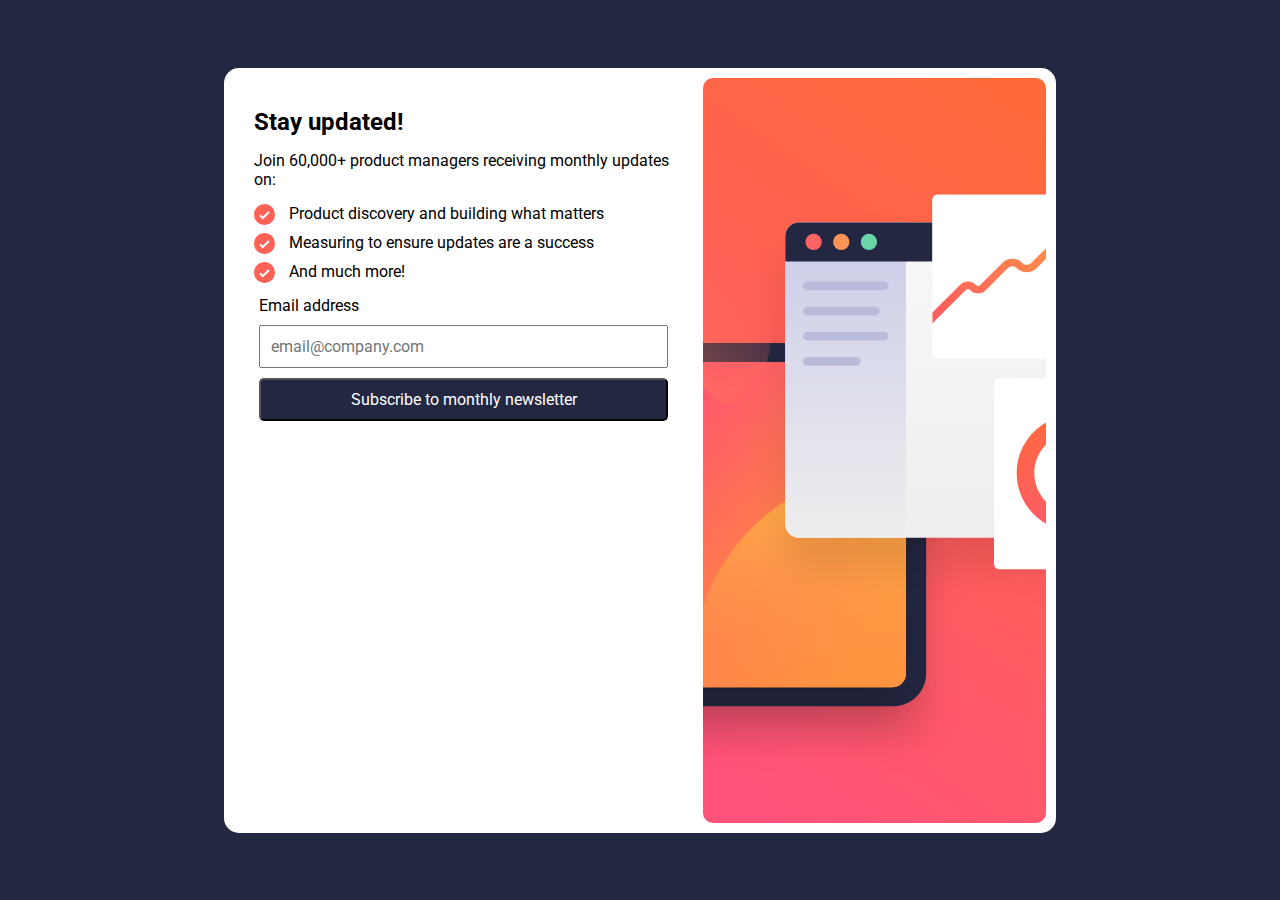
<file: index.html>
<!DOCTYPE html>
<html lang="en">
<head>
  <meta charset="UTF-8">
  <meta name="viewport" content="width=device-width, initial-scale=1.0"> <!-- displays site properly based on user's device -->

  <link rel="icon" type="image/png" sizes="32x32" href="./assets/images/favicon-32x32.png">
  
  <title>Frontend Mentor | Newsletter sign-up form with success message</title>
 
  <!-- style.css -->
  <link rel="stylesheet" href="./css/style.css">

  <!-- Feel free to remove these styles or customise in your own stylesheet 👍 -->
  <style>
    .attribution { font-size: 11px; text-align: center; }
    .attribution a { color: hsl(228, 45%, 44%); }
  </style>
</head>
<body >
 
  <main>
    <section class="card-container">
       <article class="container-img">
        <img class="img-mobile" src="./assets/images/illustration-sign-up-mobile.svg" alt="img mobile">
        <img class="img-desktop" src="./assets/images/illustration-sign-up-desktop.svg" alt="illustration-sign-up-mobile">
       </article>
       <article class="info-container">
        <div>
        <h1>Stay updated!</h1>
        <p>Join 60,000+ product managers receiving monthly updates on:</p>
        <ul>
          <li>Product discovery and building what matters</li>
          <li>Measuring to ensure updates are a success</li>
          <li> And much more!</li>
        </ul>
      </div>

      <form action="./views/success.html">
        <label>  Email address  </label>
        <span id="errorText" class="error-message">Valid email required</span>
          <input id="input-text" type="email" placeholder="email@company.com" ></input>
        <button > Subscribe to monthly newsletter</button>
      </form>
      </article> 
    </section> 
  </main>
  <!-- Sign-up form start -->

 <!--  


 

 
  

  -->

  <!-- Sign-up form end -->

  <!-- Success message start -->

 <!--  Thanks for subscribing!

  A confirmation email has been sent to ash@loremcompany.com. 
  Please open it and click the button inside to confirm your subscription.

  Dismiss message -->

  <!-- Success message end -->
  
 <!--  <div class="attribution">
    Challenge by <a href="https://www.frontendmentor.io?ref=challenge" target="_blank">Frontend Mentor</a>. 
    Coded by <a href="#">Your Name Here</a>.
  </div> -->
  
  <script src="app.js"></script>
</body>
</html>
</file>
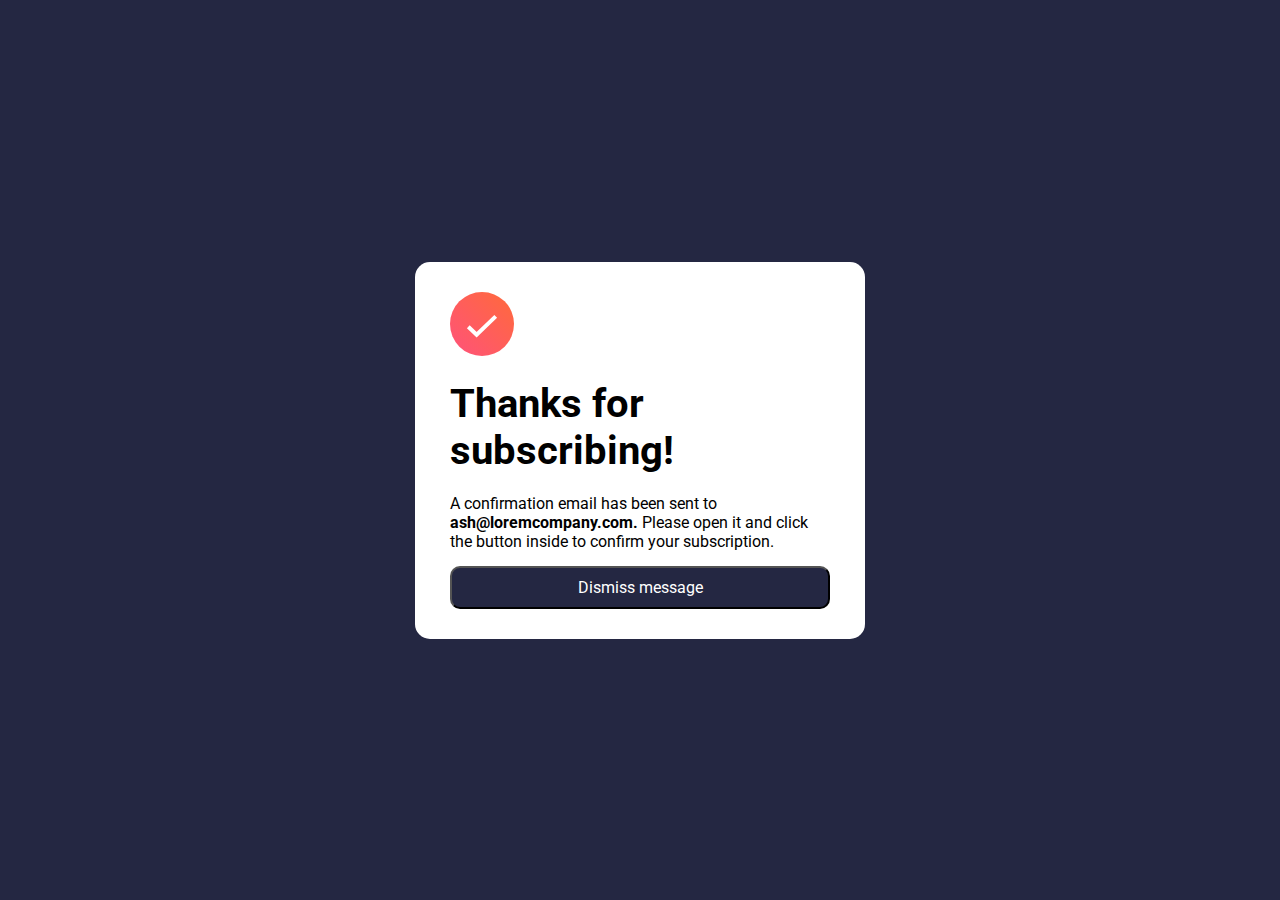
<file: views/success.html>
<!DOCTYPE html>
<html lang="en">
<head>
    <meta charset="UTF-8">
    <meta name="viewport" content="width=device-width, initial-scale=1.0">
    <title>Newsletter</title>
    <!-- favicon -->
    <link rel="icon" type="image/png" sizes="32x32" href="../assets/images/favicon-32x32.png">
    <!-- style.css -->
    <link rel="stylesheet" href="../css/style.css"/>
</head>
<body class="body-success">
    <main class="main-success">
        <section class="thanks-container">
            <article class="info-container-success">
                <div>
                    <img src="../assets/images/icon-success.svg" alt="success icon">
                </div>
                <h1>Thanks for subscribing!</h1>
                <p>A confirmation email has been sent to <strong>ash@loremcompany.com.</strong>  
                    Please open it and click the button inside to confirm your subscription.</p>
            </article>
            
                <aside class="btn-container">
                    <button class="btn-sucess">Dismiss message</button>
                </aside>
        </section>

        
    </main>
    
</body>
</html>
</file>
<file: css/style.css>
@import url('https://fonts.googleapis.com/css2?family=Roboto:wght@400;700&display=swap');

*{
    margin: 0;
    padding: 0;
    box-sizing: border-box;
    font-family: 'Roboto', sans-serif;
    font-size: 1rem;
}

.card-container{
    display: flex;
    flex-direction: column;
    gap: 10px;
}

.container-img{
    height: 40vh;
}

.img-mobile{
   height: 100%;
   width: 100%;
   object-fit: cover;
}

.img-desktop{
    display: none;
}

.info-container{
    display: flex;
    flex-direction: column;
    gap: 15px;
    padding: 20px;
}

h1{
    font-size: 1.5rem;
}

.info-container div{
    display: flex;
    flex-direction: column;
    gap: 15px;
}

.info-container ul{
    display: flex;
    flex-direction: column;
    padding-right: 10px;
    gap: 10px;
}

.info-container ul li{
    list-style: none;
    padding-left: 35px;
    position:relative;
    
}

.info-container ul li::before{
  content: url('../assets/images/icon-list.svg');
  left:0;
  position: absolute;
}

form{
    display: flex;
    flex-direction: column;
    gap: 10px;
}

form input, button{
  padding: 15px 6px;
}

.error-message {
    color: red;
    display: none;
    text-align: right;
}

form button{
    background-color:hsl(234, 29%, 20%);
    color: hsl(0, 0%, 100%);
    border-radius: 5px;

}

/* Query */
@media(min-width:425px){
    .img-mobile{
        border-radius: 0 0 15px 15px ;
    }
}

@media(min-width:768px){
   main{
    height: 100vh;
    display: flex;
    justify-content: center;
    align-items: center;
    background-color: hsl(234, 29%, 20%);
   }

   .card-container{
    height: 85%;
    width: 80%;
    background-color: hsl(0, 0%, 100%);
    padding: 10px
   }

    .card-container{
        flex-direction: row-reverse;
        border-radius: 15px;
    }

    .info-container{
        gap: 10px;
    }

    .container-img{
        height: 100%;
    }

    .img-mobile{
        display: none;
    }

    .img-desktop{
        display: block;
        height: 100%;
        border-radius: 10px;
    }

    .info-container ul{
       padding: 0;
    }

    form{
        padding: 5px;
    }
    
}

@media(min-width:1024px){
    .card-container{
        width: 65%;
    }

    .container-img{
        flex: 0.45;
    }

    .img-desktop{
        object-fit: cover;
        width: 100%;
    }

    .info-container{
        padding: 30px 20px;
        flex: 0.55;
    }
  

    form input, button{
      padding: 10px;
    }
}

@media(min-width:1440px){
    form{
        padding: 7px;
    }
}

/* SUCCESS VIEW */
.body-success{
    height: 100vh;
}

.main-success{
    height: 100%;
    display: flex;
    flex-direction: column;
}

.thanks-container{
    display: flex;
    flex-direction: column;
    justify-content: space-between;
    align-items: flex-start;
    flex: 1;
    gap: 15px;
    border-radius: 15px;
}

.thanks-container h1{
    font-size: 2.5rem;
}

.info-container-success{
    display: flex;
    flex-direction: column;
    justify-content: center;
    align-items: flex-start;
    flex: 1;
    padding: 35px;
    gap: 20px;
}

.btn-container{
    padding: 40px 30px;
    width: 100%;
    display: flex;
    
}

.btn-sucess{
    background-color:hsl(234, 29%, 20%);
    color: hsl(0, 0%, 100%);
    border-radius: 10px;
    width: 100%;
}

/* Querys */
@media (min-width:768px){
    .thanks-container{
        width: 450px;
        background-color:  hsl(0, 0%, 100%);
        flex: 0;
        padding: 30px 35px;
    }

    .info-container-success{
        padding:0;
    }

    .btn-container{
        padding: 0;
    }
}
</file>
